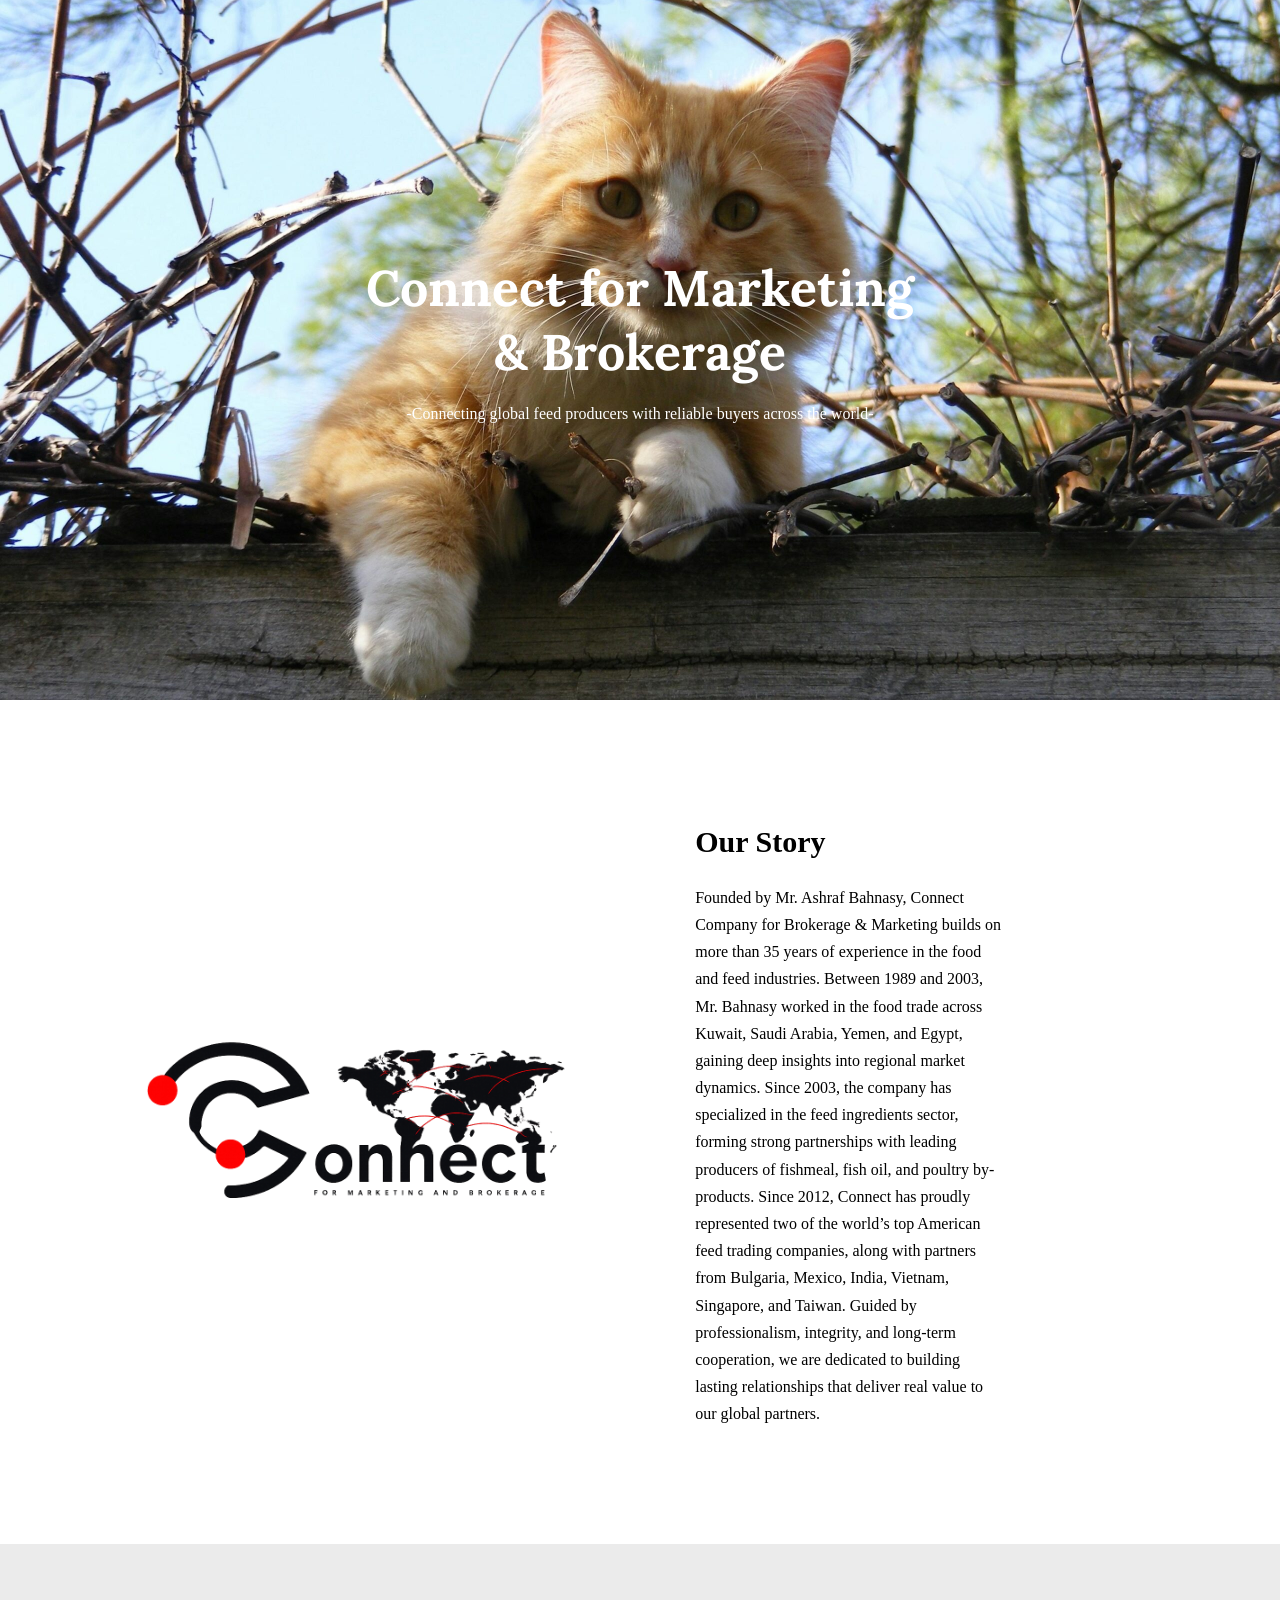
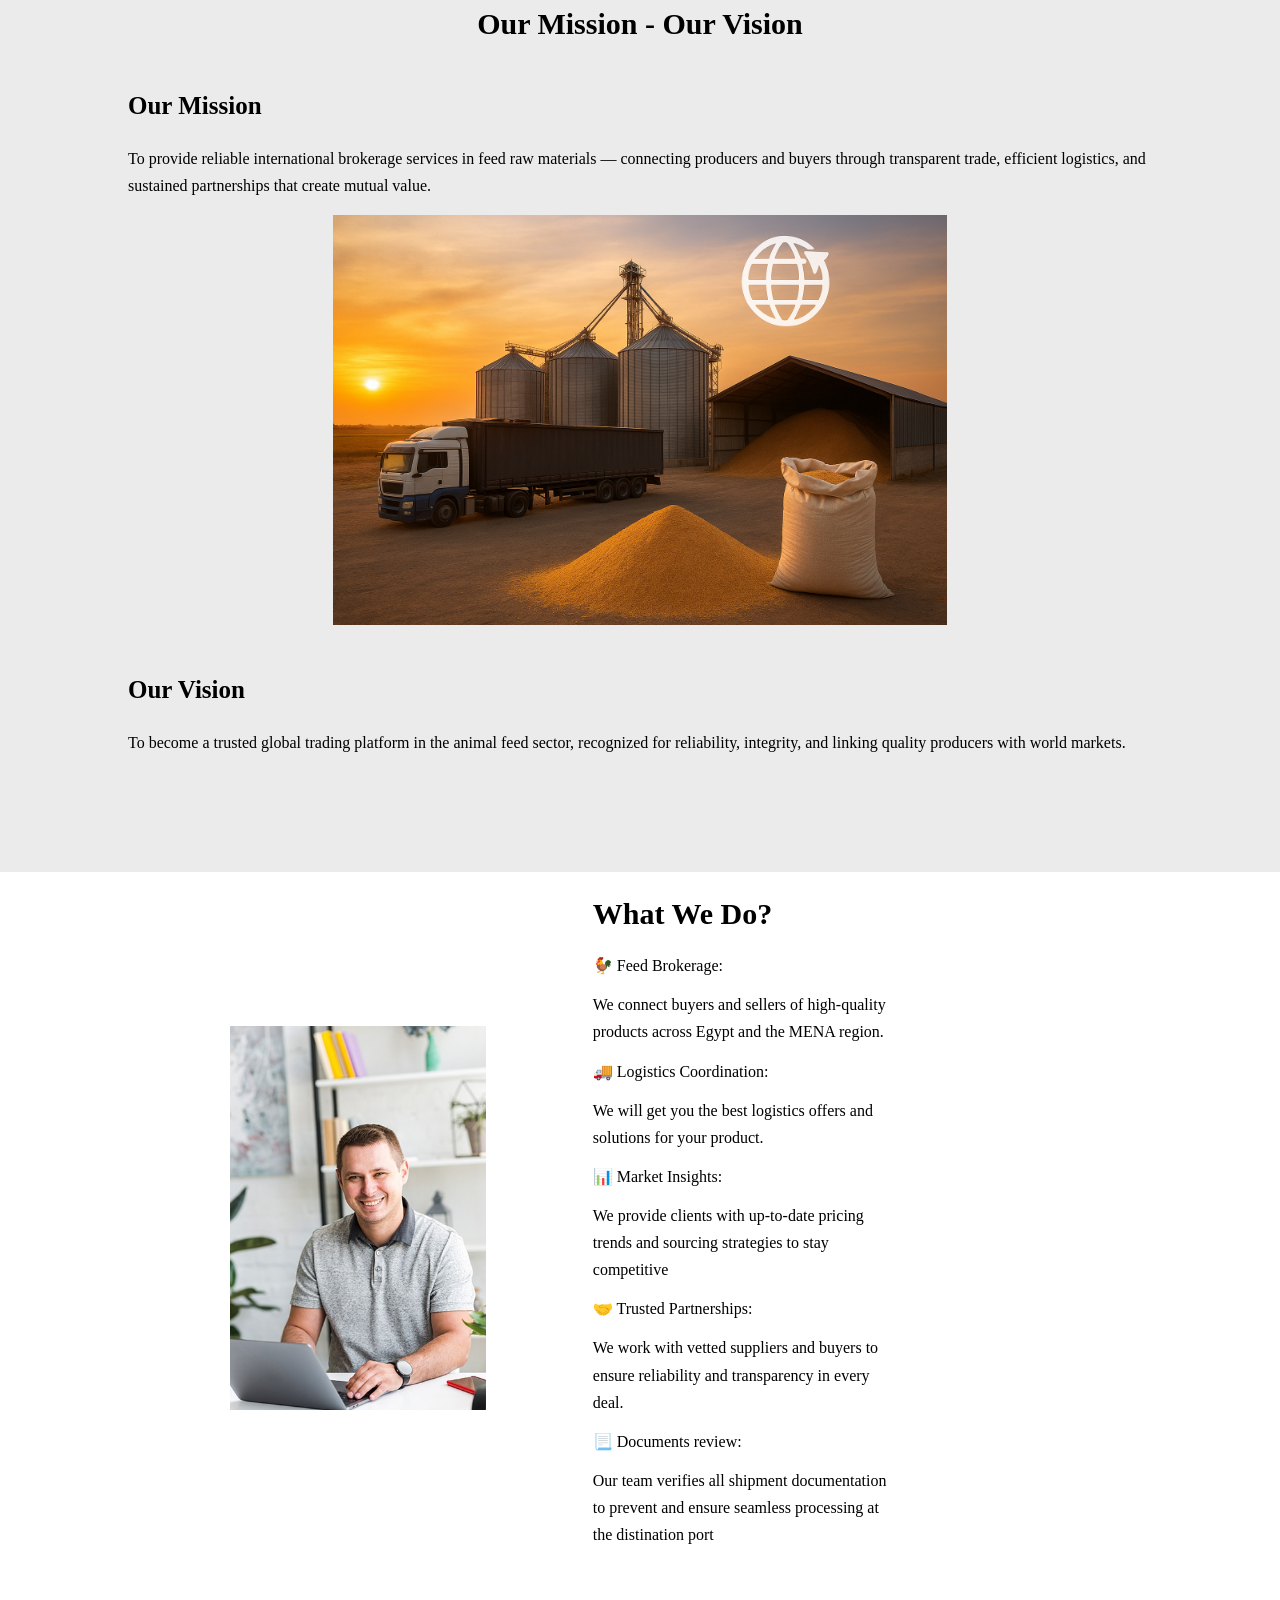
<file: Pages/index.html>
<!DOCTYPE html>
<html lang="en">
<head>
    <meta charset="UTF-8">
    <meta name="viewport" content="width=device-width, initial-scale=1.0">
    <title>Connect for Marketing & Brokerage</title>
    <link rel="icon" href="../Images/imgi_1_cropped-connect-white1.png">
    <link rel="stylesheet" href="../Pages/style.css">
    <link rel="preconnect" href="https://fonts.googleapis.com">
<link rel="preconnect" href="https://fonts.gstatic.com" crossorigin>
<link href="https://fonts.googleapis.com/css2?family=Alegreya:ital@0;1&family=Lora:ital,wght@0,400..700;1,400..700&display=swap" rel="stylesheet">
</head>
<body>
    <div id="backgroundimg">
        <h1 id="heading">Connect for Marketing & Brokerage</h1>
        <p class="paragraph">-Connecting global feed producers with reliable buyers across the world-</p>
    </div>

            <div id="whiteSpace"></div>

    <div id="section1">
<div id="container">
    <div id="ourStory">
        <img src="../Images/imgi_3_ChatGPT-Image-Oct-21-2025-12_58_46-PM.png" alt="connect company logo" class="imageWrapper sec1">
      <div id="contentWrapper">
        <h2 class="title">Our Story</h2>
        <p class="paragraph">Founded by Mr. Ashraf Bahnasy, Connect Company for Brokerage & Marketing builds on more than 35 years of experience in the food and feed industries. Between 1989 and 2003, Mr. Bahnasy worked in the food trade across Kuwait, Saudi Arabia, Yemen, and Egypt, gaining deep insights into regional market dynamics. Since 2003, the company has specialized in the feed ingredients sector, forming strong partnerships with leading producers of fishmeal, fish oil, and poultry by-products. Since 2012, Connect has proudly represented two of the world’s top American feed trading companies, along with partners from Bulgaria, Mexico, India, Vietnam, Singapore, and Taiwan. Guided by professionalism, integrity, and long-term cooperation, we are dedicated to building lasting relationships that deliver real value to our global partners.</p>
      </div>
      </div>
        <div id="whiteSpace"></div>

    </div>

    <!-- Our story  -->
     <div id="ourMission">
    <div id="container">
      <div id="contentWrapper-sec">
        <h2 class="title-sec">Our Mission - Our Vision</h2>
        <ul>
          <li><h3 class="head-sec">Our Mission</h3></li>
        </ul>
        <p class="paragraph">To provide reliable international brokerage services in feed raw materials — connecting producers and buyers through transparent trade, efficient logistics, and sustained partnerships that create mutual value.</p>
        <img src="../Images/imgi_12_Golden-Feed-at-Sunset.png" alt="truck loading feed " class="imageWrap-sec">
        
        <ul>
          <li><h3 class="head-sec">Our Vision</h3></li>
        </ul>
        <p class="paragraph">To become a trusted global trading platform in the animal feed sector, recognized for reliability, integrity, and linking quality producers with world markets.</p>

</div>
        <div id="whiteSpace"></div>
     </div>
    </div>


    <!-- What We Do? -->
     <div id="container">
    <div id="WhatWeDo">
            <img src="../Images/imgi_5_oceanwp-architect-image-018.jpg" class="imageWrapper sec2">
        <div id="contentWrapper">
        <h2 class="title">What We Do?</h2>
        <ul>
            <li>🐓 Feed Brokerage:</li>
            <p class="paragraph">We connect buyers and sellers of high-quality products across Egypt and the MENA region.</p>
            <li>🚚 Logistics Coordination:</li>
            <p class="paragraph">We will get you the best logistics offers and solutions for your product.</p>
            <li>📊 Market Insights:</li>
            <p class="paragraph">We provide clients with up-to-date pricing trends and sourcing strategies to stay competitive</p>
            <li>🤝 Trusted Partnerships:</li>
            <p class="paragraph">We work with vetted suppliers and buyers to ensure reliability and transparency in every deal.</p>
            <li>📃 Documents review:</li>
            <p class="paragraph">Our team verifies all shipment documentation to prevent and ensure seamless processing at the distination port</p>
         </ul>
        
      </div>
    </div>
        <div id="whiteSpace"></div>


</div>
</body>
</html>
</file>
<file: Pages/style.css>
/* General tags first (for default browser styling)*/
body {
    margin: 0;
    padding: 0;
}

#container {
    width: 80%;
    margin: auto;
    align-items: center;
}

ul {
    list-style: none;
    padding: 0;
}
h1{
    text-align: center;
    width: 45%;
    font-family: "Lora";
    font-family: "Lora";
    font-size: 50px;
    margin: auto;
}


/* .bgImg {
    display: block;
    width: 100%;
    background-image: url(../Images/bg.jpg);
} */

/* General classes  */

img {
    display: inline-block;
    vertical-align: middle;
}

.title,
.title-sec {
    font-size: 30px;
}

#whiteSpace {
    height: 100px;
}

p {
    line-height: 1.7;
}

#ourMission {
    background-color: #ebebeb;
}

#backgroundimg{
    height: 700px;
    background-image: url(../Images/bg.jpg); 
    background-position: center center;          
    background-repeat: no-repeat;               
    background-size: cover; 
    align-content: center;
    color: white;
    text-align: center;
    border: 2px;
    
    }

/* Sections */

/* Our story */
#section1 {
    background-color: white;
}

#contentWrapper {
    width: 30%;
    display: inline-block;
    vertical-align: middle;
    margin-left: 10%;
}

.imageWrapper.sec1 {
    width: 45%;
}

/* Our mission - Our vission */
#ourMission{
    padding-top: 3%;
}

.title-sec {
    text-align: center;
}

.head-sec {
    font-size: 25px;
    margin-top: 5%;
}

.imageWrap-sec {
    display: block;
    margin: auto;
    width: 60%;
}

/* What We Do? */
#WhatWeDo {
    align-content: center;
}


.imageWrapper.sec2 {
    width: 25%;
    vertical-align: middle;
    margin-left: 10%;
}
</file>
